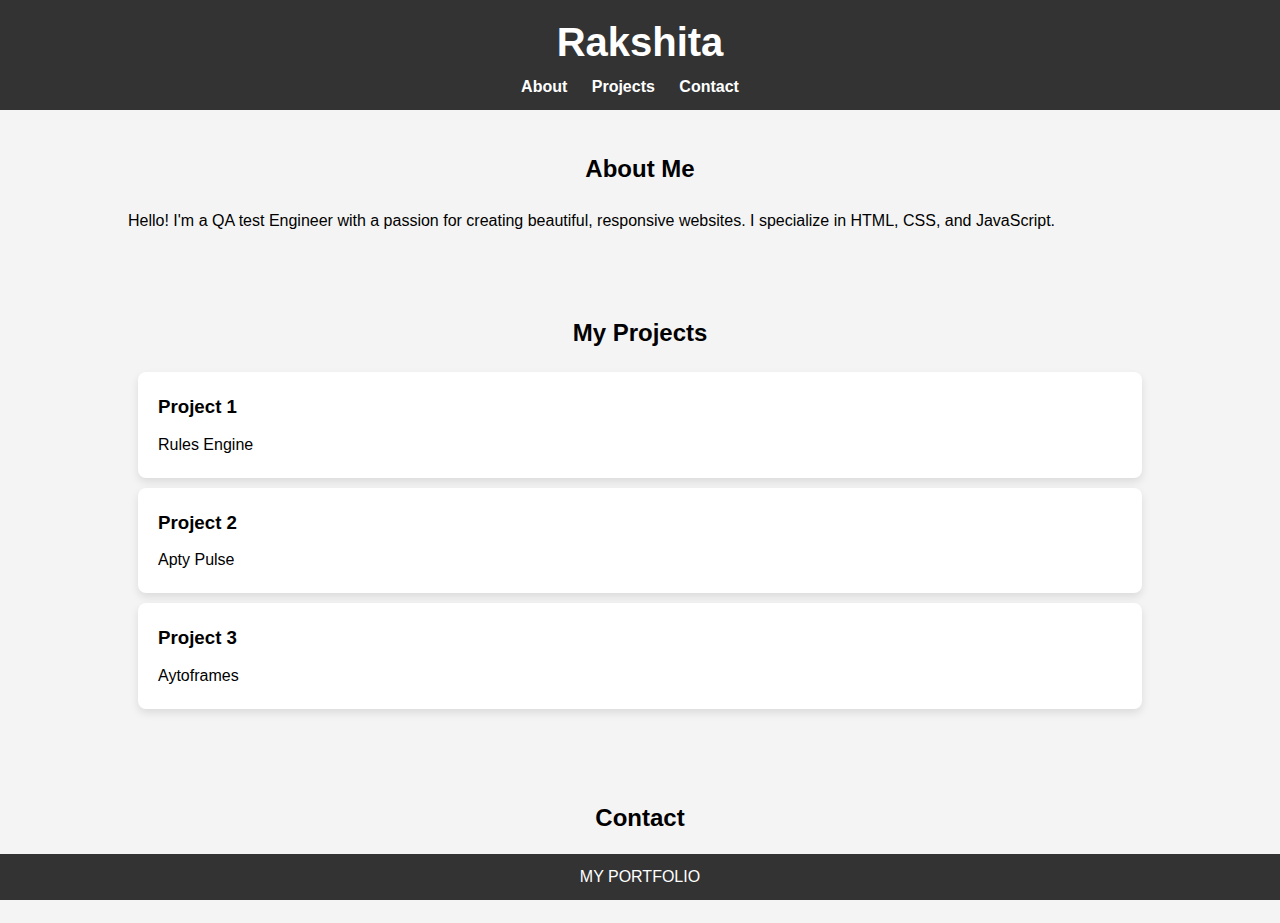
<file: Portfolio/index.html>
<!DOCTYPE html>
<html lang="en">
<head>
    <meta charset="UTF-8">
    <meta name="viewport" content="width=device-width, initial-scale=1.0">
    <title>My Portfolio</title>
    <link rel="stylesheet" href="Style.css">
</head>
<body>
    <header>
        <div class="container">
            <h1>Rakshita</h1>
            <nav>
                <ul>
                    <li><a href="#about">About</a></li>
                    <li><a href="#projects">Projects</a></li>
                    <li><a href="#contact">Contact</a></li>
                </ul>
            </nav>
        </div>
    </header>

    <section id="about">
        <div class="container">
            <h2>About Me</h2>
            <p>Hello! I'm a QA test Engineer with a passion for creating beautiful, responsive websites. I specialize in HTML, CSS, and JavaScript.</p>
        </div>
    </section>

    <section id="projects">
        <div class="container">
            <h2>My Projects</h2>
            <div class="project-card">
                <h3>Project 1</h3>
                <p>Rules Engine</p>
            </div>
            <div class="project-card">
                <h3>Project 2</h3>
                <p>Apty Pulse</p>
            </div>
            <div class="project-card">
                <h3>Project 3</h3>
                <p>Aytoframes</p>
            </div>
        </div>
    </section>

    <section id="contact">
        <div class="container">
            <h2>Contact</h2>
            <p>rakshitaraju2000@gmail.com <a href="rakshitaraju2000@gmail.com">email me</a>.</p>
        </div>
    </section>

    <footer>
        <div class="container">
            <p>MY PORTFOLIO</p>
        </div>
    </footer>
</body>
</html>
</file>
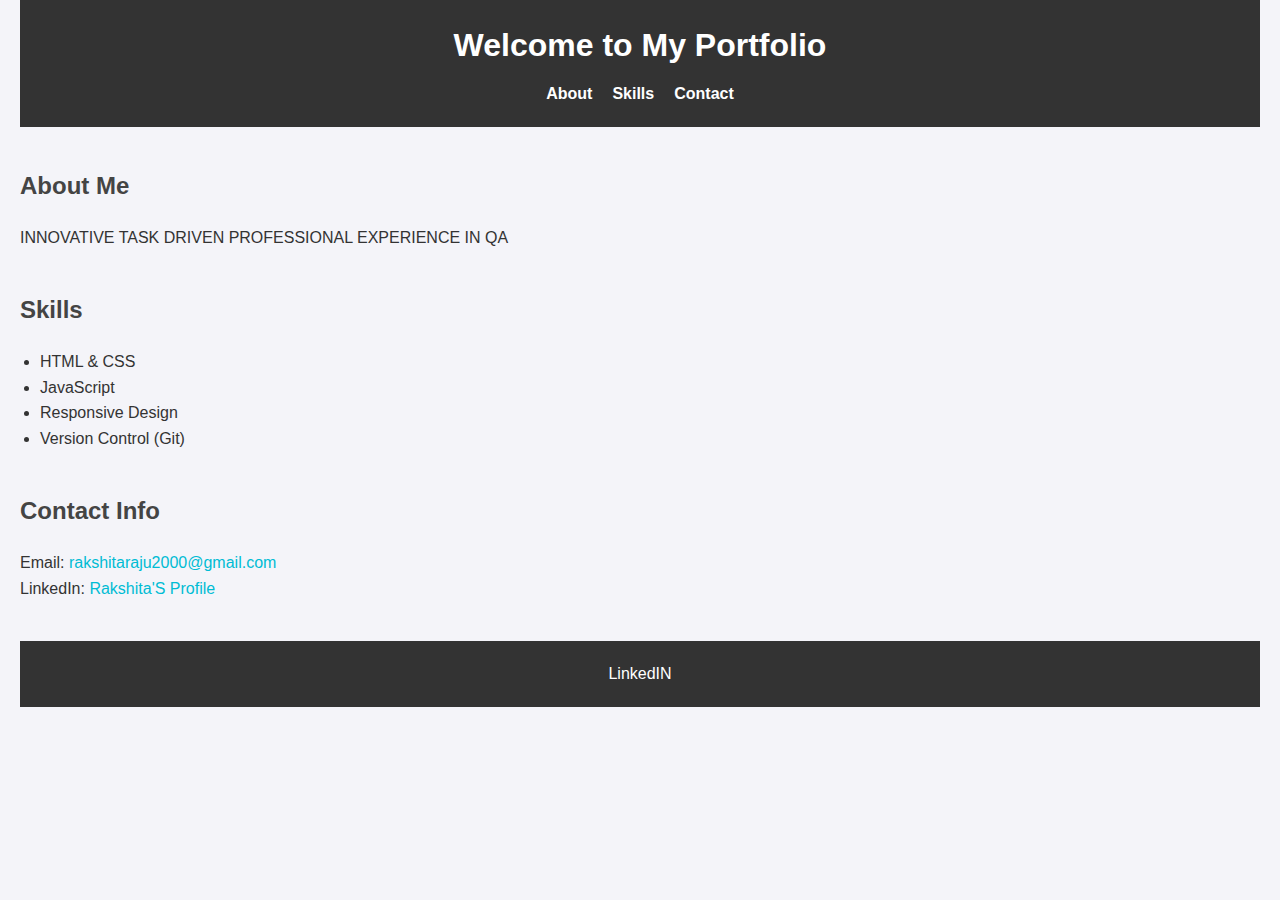
<file: Multipage Website/Portfolio/Index.html>
<!DOCTYPE html>
<html lang="en">
<head>
    <meta charset="UTF-8">
    <meta name="viewport" content="width=device-width, initial-scale=1.0">
    <title>Rakshita Portfolio</title>
    <link rel="stylesheet" href="Style.css">
</head>
<body>
    <header>
        <h1>Welcome to My Portfolio</h1>
        <nav>
            <ul>
                <li><a href="#about">About</a></li>
                <li><a href="#skills">Skills</a></li>
                <li><a href="#contact">Contact</a></li>
            </ul>
        </nav>
    </header>

    <section id="about">
        <h2>About Me</h2>
        <p>INNOVATIVE TASK DRIVEN PROFESSIONAL EXPERIENCE IN QA</p>
    </section>

    <section id="skills">
        <h2>Skills</h2>
        <ul>
            <li>HTML & CSS</li>
            <li>JavaScript</li>
            <li>Responsive Design</li>
            <li>Version Control (Git)</li>
        </ul>
    </section>

    <section id="contact">
        <h2>Contact Info</h2>
        <p>Email: <a href="mailto:your-email@example.com">rakshitaraju2000@gmail.com</a></p>
        <p>LinkedIn: <a href="https://www.linkedin.com/in/rakshita1135" target="_blank">Rakshita'S Profile</a></p>
    </section>

    <footer>
        <p>LinkedIN</p>
    </footer>
</body>
</html>
</file>
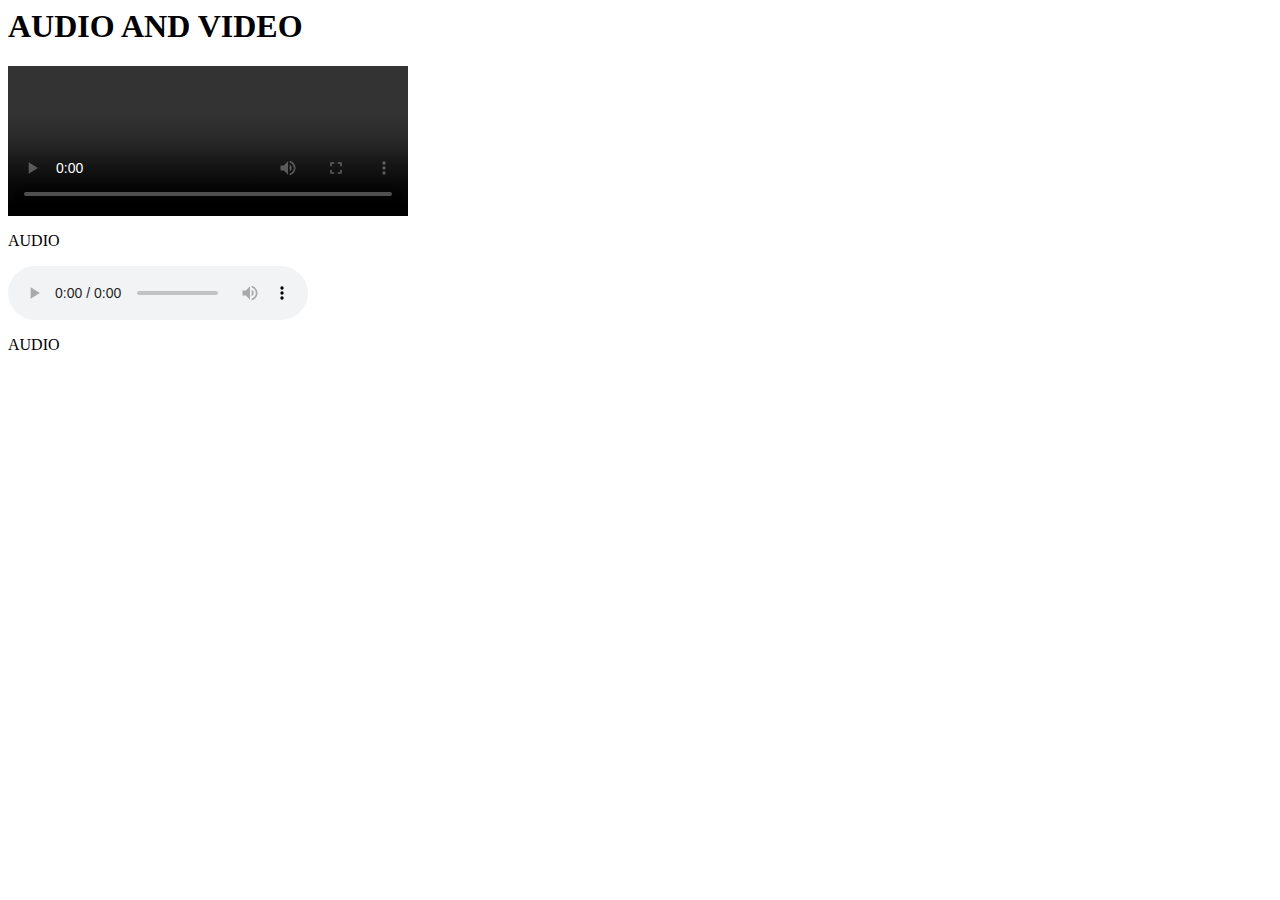
<file: Audio and Video Webpage.html>
<html>
    <body>
        <title>AUDIO AND VIDEO</title>
        <h1>AUDIO AND VIDEO</h1>
        <Video width="400"controls>WORKFLOWS
            <src="https://youtu.be/DWwe0EGfpEs" type="video/mp4">WORKFLOWS</src>
        </Video>
<p>AUDIO</p>
<Audio width="400"controls>AUDIO
    <src="https://www.jiosaavn.com/featured/om-namah-shivay/jPV1FR8whUluOxiEGmm6lQ__" type="audio/mpeg">AUDIO</src>
</Audio>
<p>AUDIO</p>
    </body>
</html>
</file>
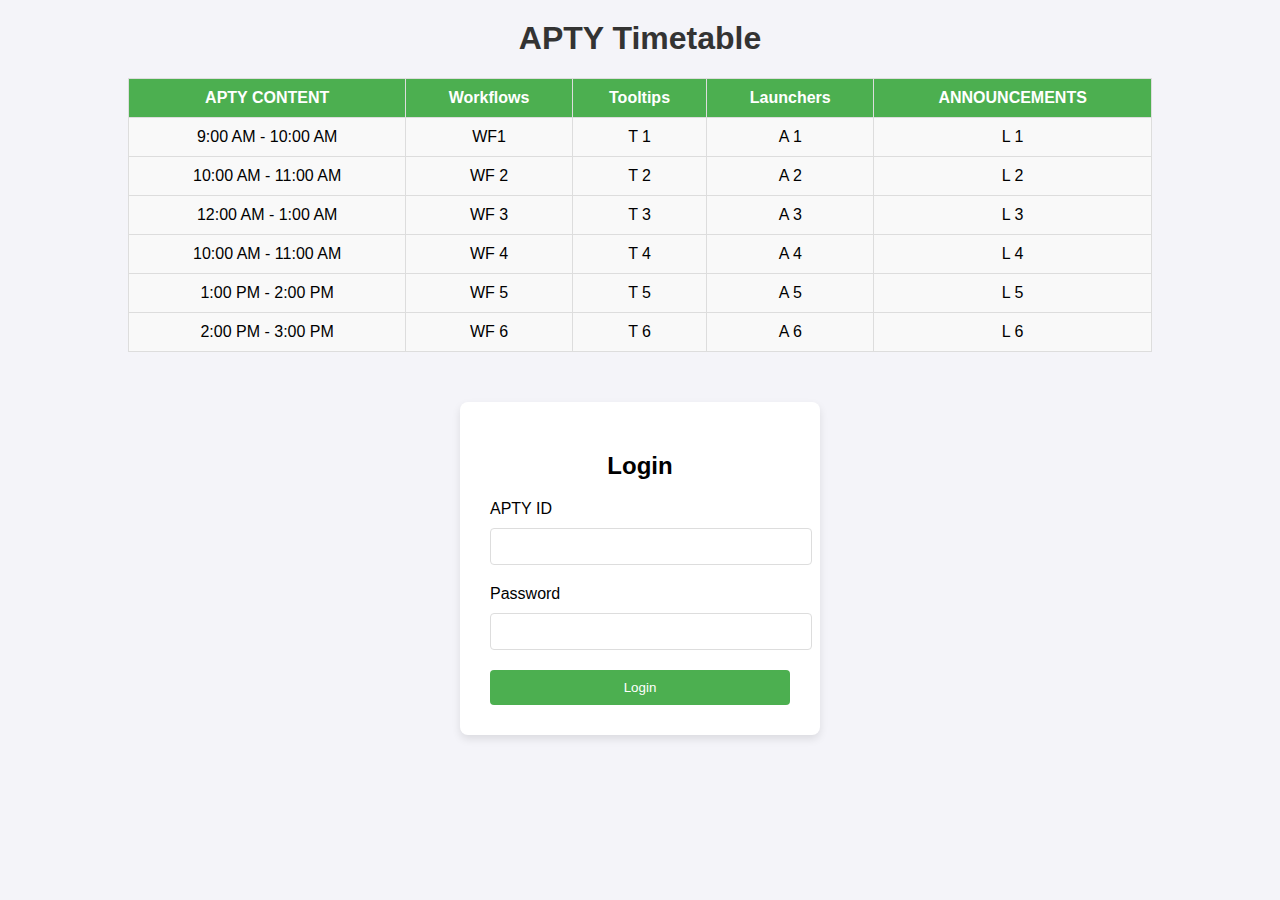
<file: Form.html>
<!DOCTYPE html>
<html lang="en">
<head>
    <meta charset="UTF-8">
    <meta name="viewport" content="width=device-width, initial-scale=1.0">
    <title>Apty  Timetable & Login Form</title>
    <style>
        body {
            font-family: Arial, sans-serif;
            margin: 0;
            padding: 0;
            background-color: #f4f4f9;
        }
        h1 {
            text-align: center;
            margin-top: 20px;
            color: #333;
        }
        .container {
            width: 80%;
            margin: 0 auto;
        }
        /* Timetable Styles */
        .timetable {
            width: 100%;
            border-collapse: collapse;
            margin-top: 20px;
        }
        .timetable th, .timetable td {
            padding: 10px;
            text-align: center;
            border: 1px solid #ddd;
        }
        .timetable th {
            background-color: #4CAF50;
            color: white;
        }
        .timetable td {
            background-color: #f9f9f9;
        }
        .timetable tr:hover {
            background-color: #f1f1f1;
        }
 
        /* Login Form Styles */
        .login-form {
            margin-top: 50px;
            background-color: white;
            padding: 30px;
            border-radius: 8px;
            box-shadow: 0 4px 8px rgba(0, 0, 0, 0.1);
            width: 300px;
            margin-left: auto;
            margin-right: auto;
        }
        .login-form h2 {
            text-align: center;
            margin-bottom: 20px;
        }
        .login-form label {
            display: block;
            margin-bottom: 10px;
        }
        .login-form input[type="text"], .login-form input[type="password"] {
            width: 100%;
            padding: 10px;
            margin-bottom: 20px;
            border: 1px solid #ddd;
            border-radius: 4px;
        }
        .login-form input[type="submit"] {
            width: 100%;
            padding: 10px;
            background-color: #4CAF50;
            color: white;
            border: none;
            border-radius: 4px;
            cursor: pointer;
        }
        .login-form input[type="submit"]:hover {
            background-color: #45a049;
        }
 
    </style>
</head>
<body>
 
    <div class="container">
        <!-- Class Timetable Section -->
        <h1>APTY Timetable</h1>
        <table class="timetable">
            <thead>
                <tr>
                    <th>APTY CONTENT</th>
                    <th>Workflows</th>
                    <th>Tooltips</th>
                    <th>Launchers</th>
                    <th>ANNOUNCEMENTS</th>
                 </tr>
            </thead>
            <tbody>
                <tr>
                    <td>9:00 AM - 10:00 AM</td>
                    <td>WF1</td>
                    <td>T 1</td>
                    <td>A 1</td>
                    <td>L 1</td>
               
                </tr>
                <tr>
                    <td>10:00 AM - 11:00 AM</td>
                    <td>WF 2</td>
                    <td>T 2</td>
                    <td>A 2</td>
                    <td>L 2</td>
                 
                </tr>
                <tr>
                    <td>12:00 AM - 1:00 AM</td>
                    <td>WF 3</td>
                    <td>T 3</td>
                    <td>A 3</td>
                    <td>L 3</td>
                   
                </tr>
                <tr>
                    <td>10:00 AM - 11:00 AM</td>
                    <td>WF 4</td>
                    <td>T 4</td>
                    <td>A 4</td>
                    <td>L 4</td>
                 
                </tr>
                <tr>
                    <td>1:00 PM - 2:00 PM</td>
                    <td>WF 5</td>
                    <td>T 5</td>
                    <td>A 5</td>
                    <td>L 5</td>
                 
                </tr>
                <tr>
                    <td>2:00 PM - 3:00 PM</td>
                    <td>WF 6</td>
                    <td>T 6</td>
                    <td>A 6</td>
                    <td>L 6</td>
                   
                </tr>
            </tbody>
        </table>
 
        <!-- Login Form Section -->
        <div class="login-form">
            <h2>Login</h2>
            <form action="#" method="POST">
                <label for="username">APTY ID</label>
                <input type="text" id="username" name="username" required>
 
                <label for="password">Password</label>
                <input type="password" id="password" name="password" required>
 
                <input type="submit" value="Login">
            </form>
        </div>
    </div>
 
</body>
</html>
</file>
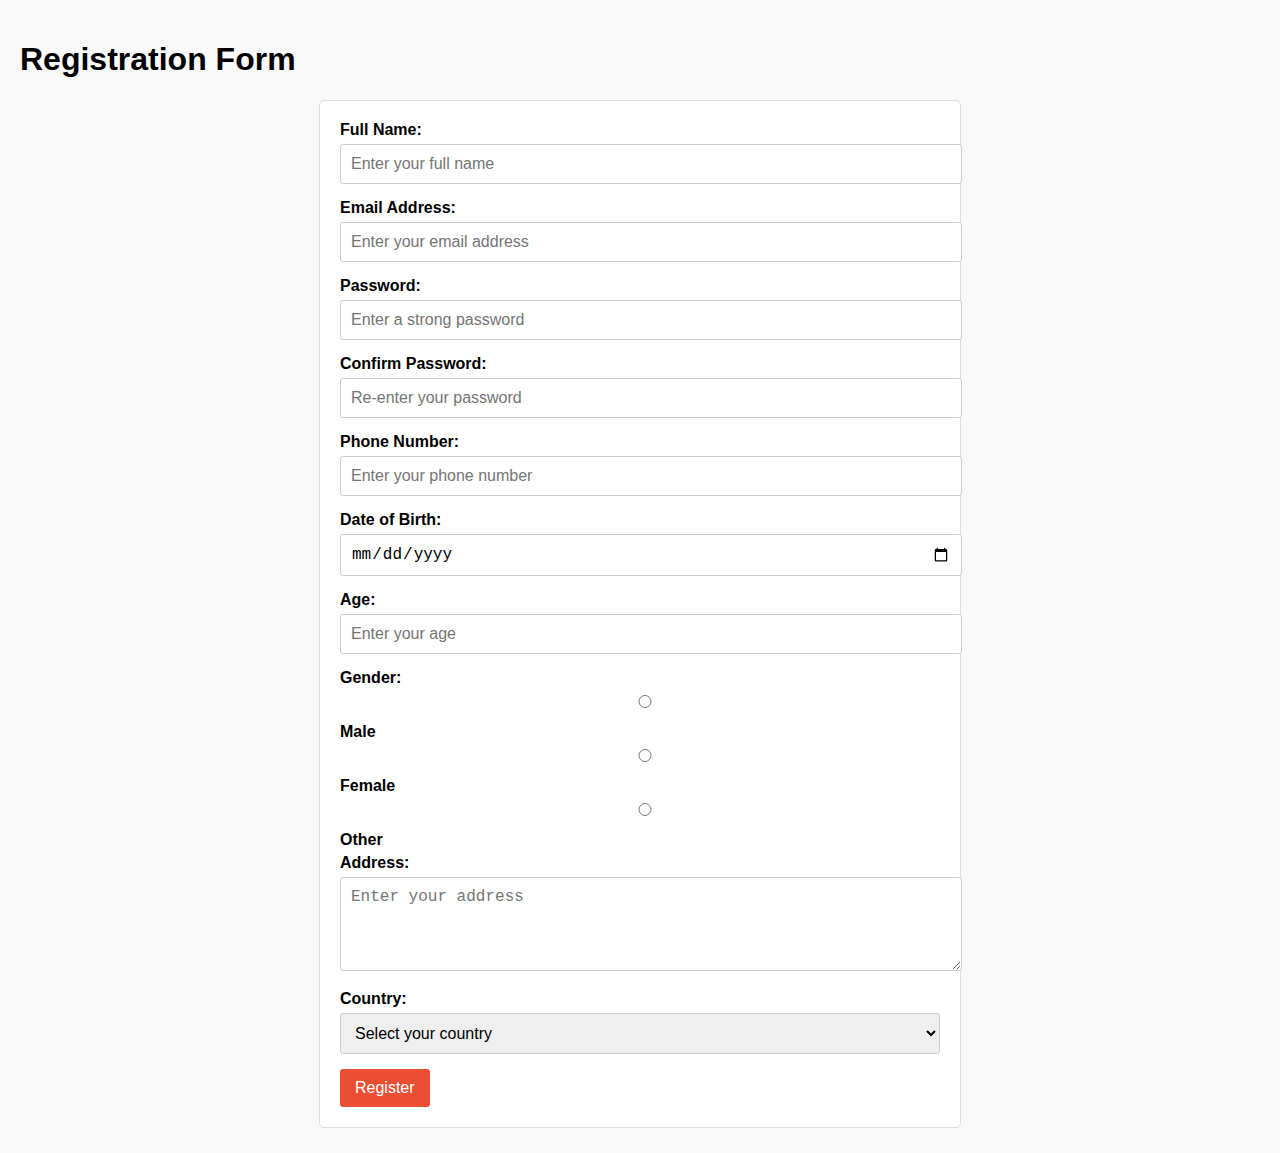
<file: Reg Form.html>
<!DOCTYPE html>
<html lang="en">
<head>
    <title>Apty Form</title>
    <style>
        body {
            font-family: Arial, sans-serif;
            margin: 0;
            padding: 20px;
            background-color: #f9f9f9;
        }
        form {
            max-width: 600px;
            margin: auto;
            background: #fff;
            padding: 20px;
            border: 1px solid #ddd;
            border-radius: 5px;
        }
        label {
            font-weight: bold;
            margin-bottom: 5px;
            display: block;
        }
        input, select, textarea {
            width: 100%;
            padding: 10px;
            margin-bottom: 15px;
            border: 1px solid #ccc;
            border-radius: 3px;
            font-size: 16px;
        }
        button {
            padding: 10px 15px;
            background-color: #eb4f33;
            color: white;
            border: none;
            border-radius: 3px;
            font-size: 16px;
            cursor: pointer;
        }
        button:hover {
            background-color: #ef5126;
        }
        .error {
            color: red;
            font-size: 14px;
        }
    </style>
</head>
<body>
    <h1>Registration Form</h1>
    <form action="#" method="POST">

        <label for="fullname">Full Name:</label>
        <input type="text" id="fullname" name="fullname" required pattern="[a-zA-Z\s]+" title="Only alphabets and spaces are allowed" placeholder="Enter your full name">

  
        <label for="email">Email Address:</label>
        <input type="email" id="email" name="email" required placeholder="Enter your email address">

      
        <label for="password">Password:</label>
        <input type="password" id="password" name="password" required minlength="8" placeholder="Enter a strong password">

        
        <label for="confirm-password">Confirm Password:</label>
        <input type="password" id="confirm-password" name="confirm-password" required placeholder="Re-enter your password">

        
        <label for="phone">Phone Number:</label>
        <input type="tel" id="phone" name="phone" required pattern="^\d{10}$" title="Phone number must be 10 digits" placeholder="Enter your phone number">

       
        <label for="dob">Date of Birth:</label>
        <input type="date" id="dob" name="dob" required min="1900-01-01" max="2024-12-31">

        
        <label for="age">Age:</label>
        <input type="number" id="age" name="age" required min="18" max="100" placeholder="Enter your age">

        
        <label>Gender:</label>
        <input type="radio" id="male" name="gender" value="Male" required>
        <label for="male">Male</label>
        <input type="radio" id="female" name="gender" value="Female">
        <label for="female">Female</label>
        <input type="radio" id="other" name="gender" value="Other">
        <label for="other">Other</label>

        <label for="address">Address:</label>
        <textarea id="address" name="address" rows="4" required placeholder="Enter your address"></textarea>


        <label for="country">Country:</label>
        <select id="country" name="country" required>
            <option value="">Select your country</option>
            <option value="USA">United States</option>
            <option value="India">India</option>
            <option value="UK">United Kingdom</option>
            <option value="Canada">Canada</option>
            <option value="Australia">Australia</option>
        </select>

      
        <button type="submit">Register</button>
    </form>
</body>
</html>
</file>
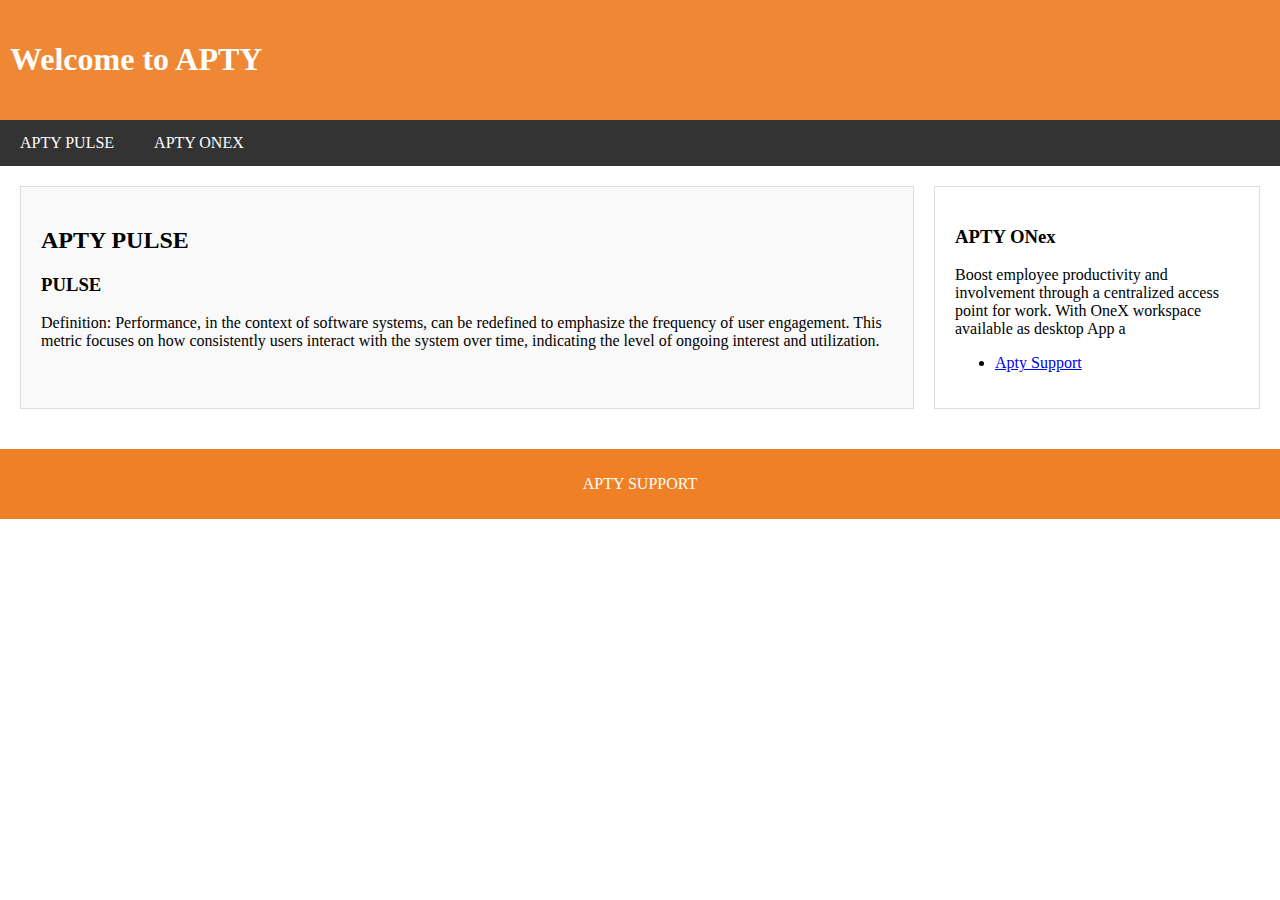
<file: Semantic Webpage.html>
<!DOCTYPE html>
<html lang="en">
<head>
    <meta charset="UTF-8">
    <meta name="viewport" content="width=device-width, initial-scale=1.0">
    <title>Apty</title>
    <style>
        body {
            font-family: 'Franklin Gothic Medium', 'Arial Narrow', Arial, sans-serif,;
            margin: 0;
            padding: 0;
           
        }
        header {
            background-color: #ef8834;
            color: white;
            padding: 20px 10px;
            text-align: left;
        }
        nav {
            background-color: #333;
            overflow: hidden;
        }
        nav a {
            float: left;
            display: block;
            color: white;
            text-align: center;
            padding: 14px 20px;
            text-decoration: none;
        }
        nav a:hover {
            background-color: #575757;
        }
        main {
            display: flex;
            flex-wrap: wrap;
            padding: 10px;
        }
        article {
            flex: 3;
            background-color: #f9f9f9;
            margin: 10px;
            padding: 20px;
            border: 1px solid #ddd;
        }
        aside {
            flex: 1;
            margin: 10px;
            padding: 20px;
            border: 1px solid #ddd;
        }
        section {
            margin-bottom: 20px;
        }
        footer {
            background-color: #ef8025;
            color: white;
            text-align: center;
            padding: 10px;
            margin-top: 20px;
        }
    </style>
</head>
<body>
    <header>
        <h1>Welcome to APTY</h1>
    </header>
 
    <nav>
        <a href="Pulse">APTY PULSE</a>
        <a href="#Onex">APTY ONEX</a>
     
    </nav>
 
    <main>
        <article>
            <h2>APTY PULSE</h2>
            <section>
                <h3>PULSE</h3>
                <p>Definition: Performance, in the context of software systems, can be redefined to emphasize the frequency of user engagement. This metric focuses on how consistently users interact with the system over time, indicating the level of ongoing interest and utilization.</p>
            </section>
        </article>
 
        <aside>
            <h3>APTY ONex </h3>
            <p>Boost employee productivity and involvement through a centralized access point for work. With OneX workspace available as desktop App a</p>
            <ul>
                <li><a href="https://support.apty.io/knowledge">Apty Support</a></li>
            </ul>
        </aside>
    </main>
    <footer>
        <p>APTY SUPPORT</p>
    </footer>
</body>
</html>
</file>
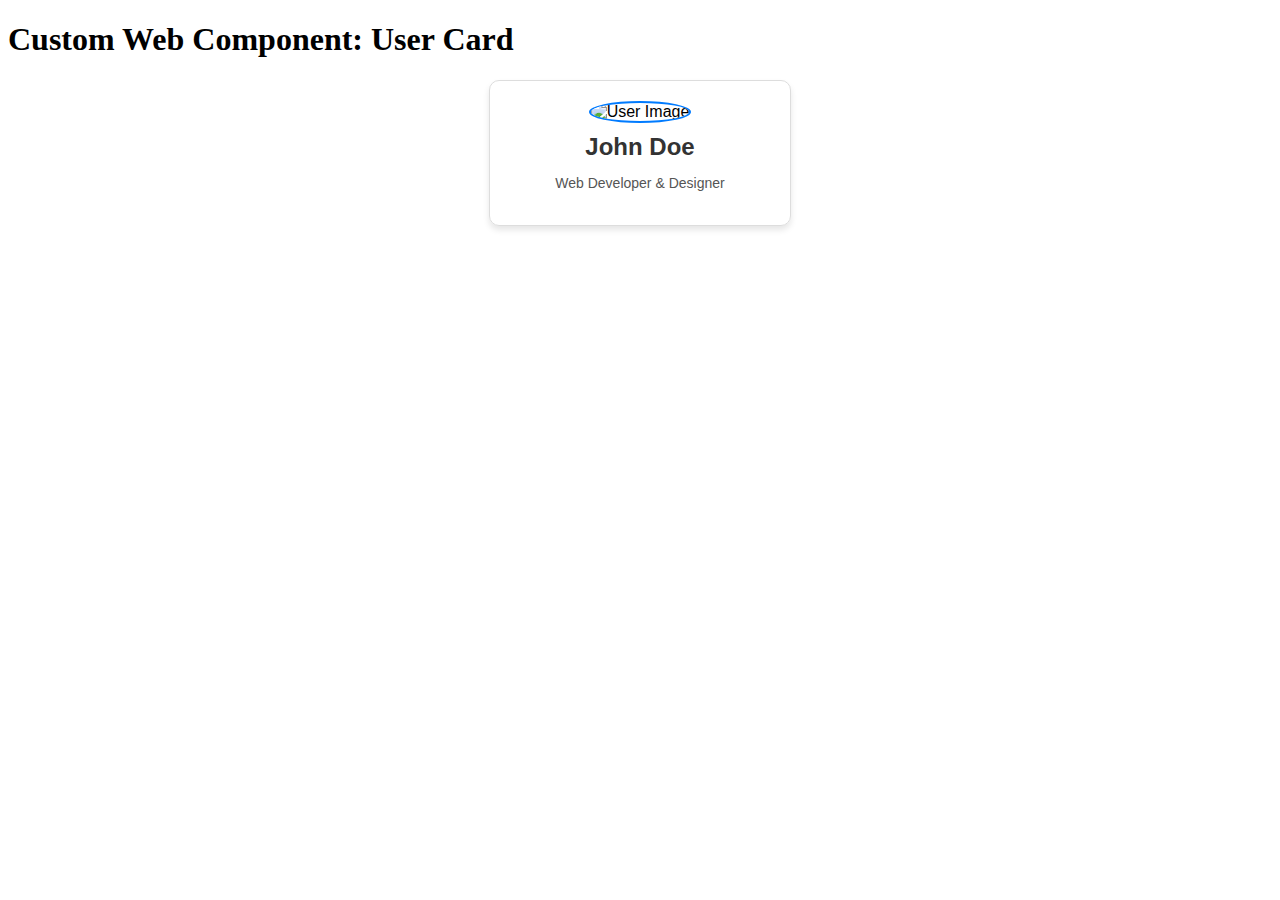
<file: Shadow DOM.html>
<!DOCTYPE html>
<html lang="en">
<head>
    <meta charset="UTF-8">
    <meta name="viewport" content="width=device-width, initial-scale=1.0">
    <title>Custom Component with Shadow DOM</title>
    <style>
        user-card {
            display: block;
            margin: 20px auto;
            width: 300px;
        }
    </style>
</head>
<body>
    <h1>Custom Web Component: User Card</h1>

    <user-card></user-card>

    <script>
        // Define the template
        const template = document.createElement('template');
        template.innerHTML = `
            <style>
                :host {
                    font-family: Arial, sans-serif;
                    display: block;
                    border: 1px solid #ddd;
                    border-radius: 10px;
                    box-shadow: 0 4px 6px rgba(0, 0, 0, 0.1);
                    overflow: hidden;
                    text-align: center;
                }
                .user-card {
                    padding: 20px;
                }
                img {
                    width: 100px;
                    height: 100px;
                    border-radius: 50%;
                    border: 2px solid #007bff;
                }
                h2 {
                    margin: 10px 0 5px;
                    color: #333;
                }
                p {
                    color: #555;
                    font-size: 14px;
                }
            </style>
            <div class="user-card">
                <img src="https://via.placeholder.com/100" alt="User Image">
                <h2>John Doe</h2>
                <p>Web Developer & Designer</p>
            </div>
        `;

        // Create the custom element
        class UserCard extends HTMLElement {
            constructor() {
                super();

                // Attach Shadow DOM
                const shadowRoot = this.attachShadow({ mode: 'open' });
                shadowRoot.appendChild(template.content.cloneNode(true));

                // You can further manipulate the Shadow DOM here
            }
        }

        // Define the custom element
        customElements.define('user-card', UserCard);
    </script>
</body>
</html>
</file>
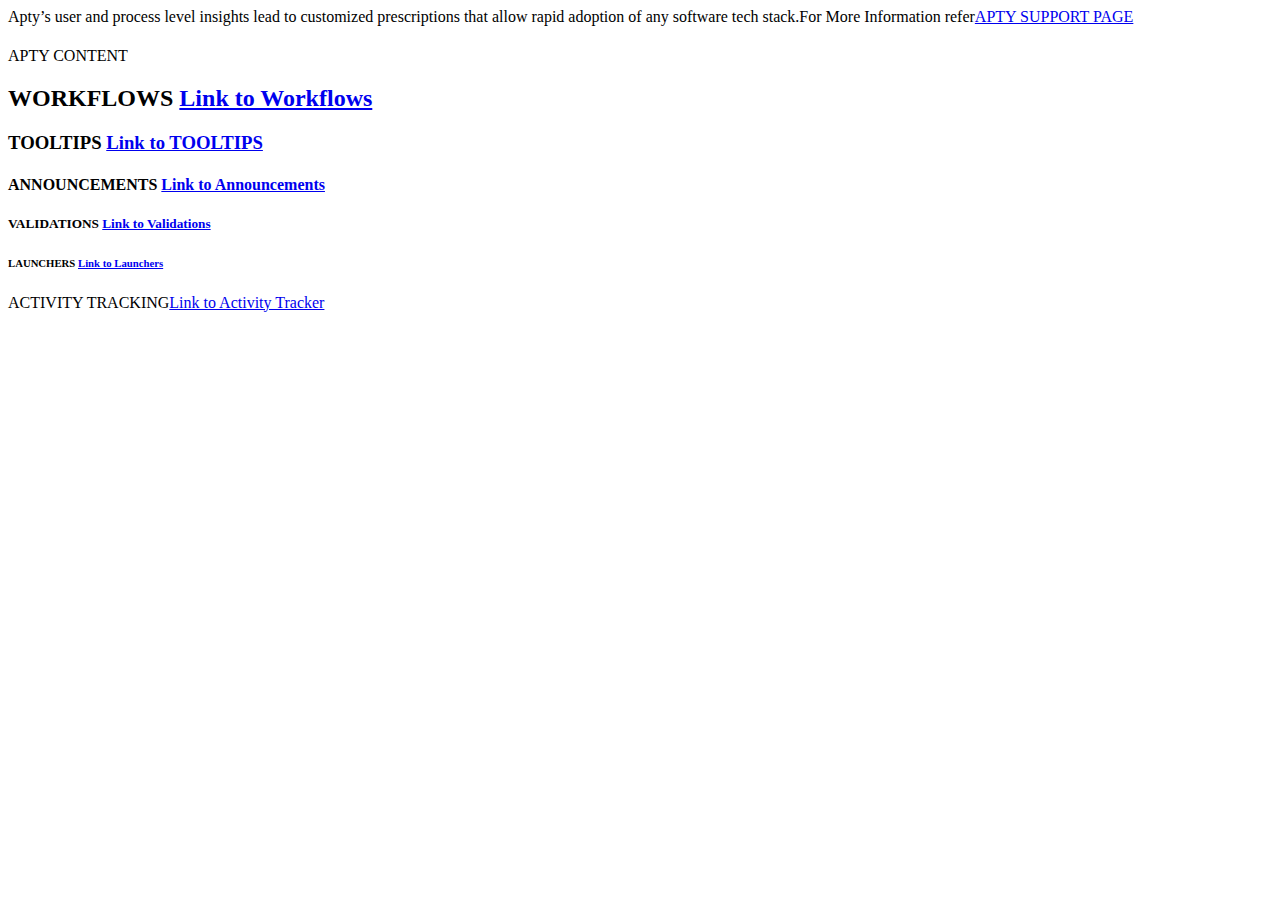
<file: Webpage.html>
<html>
<head>
    <style>
        body {
          background-image: url('https://sprinto.com/wp-content/uploads/2023/10/maxresdefault.jpg');
          background-repeat: no-repeat;
          background-size: cover;
          background-attachment: fixed;
          background-size: 100% 100%
        }
        </style>
<title>APTY TRAINING</title>
</head>
<body>
    <p> Apty’s user and process level insights lead to customized prescriptions that allow rapid adoption of any software tech stack.For More Information refer<a href="https://support.apty.io/knowledge">APTY SUPPORT PAGE</a></p>
<h1 style="background-color:DodgerBlue;"></h1>APTY CONTENT</h1>
<h2>WORKFLOWS       <a href="https://youtu.be/DWwe0EGfpEs">Link to Workflows</a>  </h2>
<h3>TOOLTIPS        <a href="https://support.apty.io/knowledge/create-tooltips">Link to TOOLTIPS</a></h3>
<h4>ANNOUNCEMENTS   <a href="https://youtu.be/DbPly265VPU">Link to Announcements</a></h4>
<h5>VALIDATIONS     <a href="https://youtu.be/jCeNjZzlXgc">Link to Validations</a></h5>
<h6>LAUNCHERS       <a href="https://youtu.be/pd45xE2LiiY">Link to Launchers </a></h6>
<h7>ACTIVITY TRACKING<a href="https://youtu.be/hOpvec8twF4">Link to Activity Tracker</a></h7>
</body>
</html>
</file>
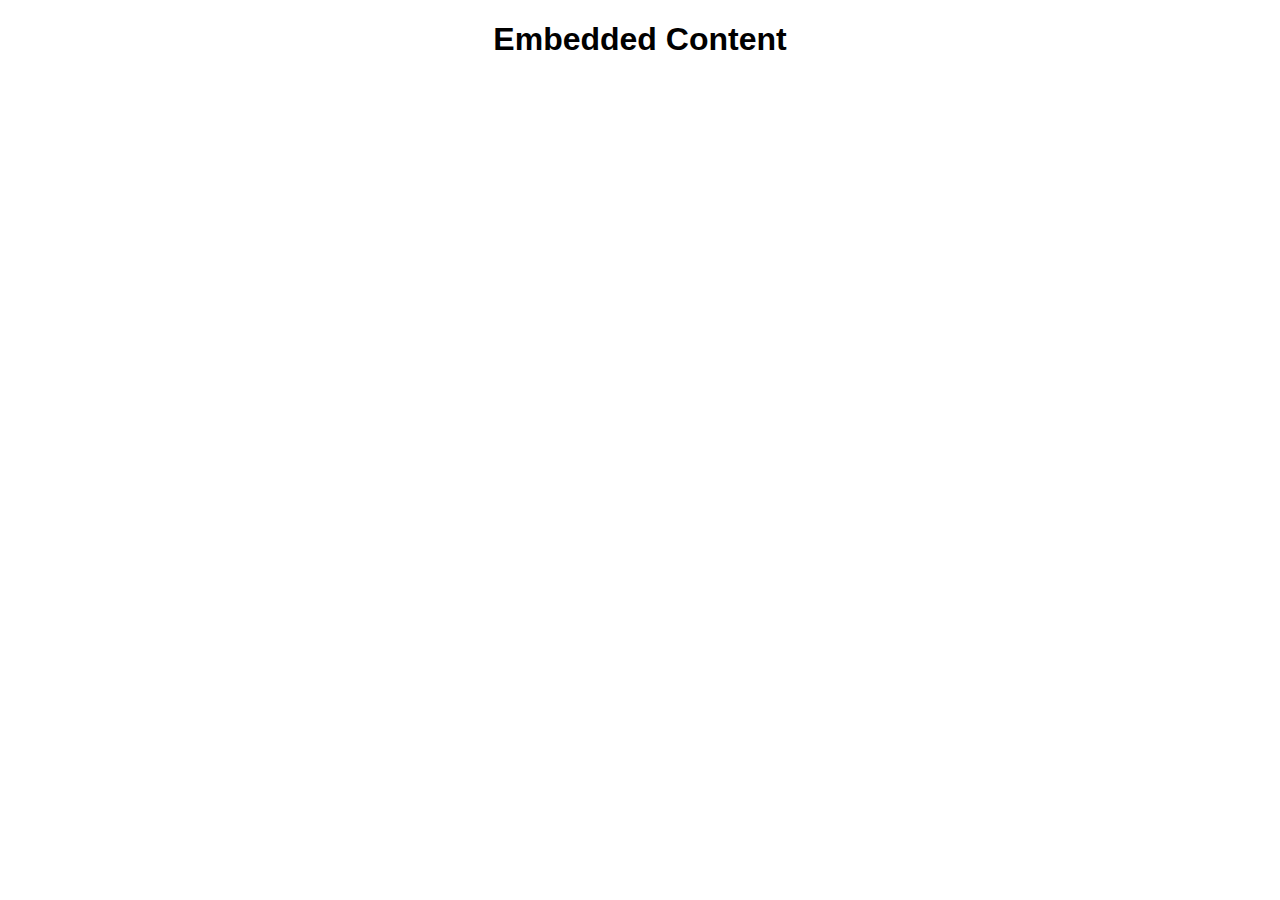
<file: You Tube Video and Map.html>
<!DOCTYPE html>
<html lang="en">
<head>
    <meta charset="UTF-8">
    <meta name="viewport" content="width=device-width, initial-scale=1.0">
    <title>Embed YouTube Video and Map</title>
    <style>
        body {
            font-family: Arial, sans-serif;
            text-align: center;
            margin: 20px;
        }
        .iframe-container {
            display: flex;
            justify-content: center;
            gap: 20px;
            flex-wrap: wrap;
        }
        iframe {
            border: none;
        }
        .youtube, .map {
            width: 560px;
            height: 315px;
        }
        @media (max-width: 600px) {
            .youtube, .map {
                width: 100%;
                height: auto;
            }
        }
    </style>
</head>
<body>
    <h1>Embedded Content</h1>
    <div class="iframe-container">
        <!-- YouTube Video -->
        <div class="youtube">
            <iframe 
                src="https://www.youtube.com/watch?v=B18ERZDJcMs" 
                allowfullscreen>
            </iframe>
        </div>

        <!-- Google Map -->
        <div class="map">
            <iframe 
                src="https://www.google.com/maps/embed?pb=!1m18!1m12!1m3!1d3153.835434509591!2d-122.0842496846828!3d37.422065979825154!2m3!1f0!2f0!3f0!3m2!1i1024!2i768!4f13.1!3m3!1m2!1s0x808fb24c2f207f6b%3A0x60d7c48d2f6e9b32!2sGoogleplex!5e0!3m2!1sen!2sus!4v1674258343725!5m2!1sen!2sus" 
                allowfullscreen>
            </iframe>
        </div>
    </div>
</body>
</html>
</file>
<file: Portfolio/Style.css>
/* Reset some default styles */
* {
    margin: 0;
    padding: 0;
    box-sizing: border-box;
}

/* Basic styling */
body {
    font-family: Arial, sans-serif;
    line-height: 1.6;
    background-color: #f4f4f4;
}

.container {
    width: 80%;
    margin: 0 auto;
}

header {
    background-color: #333;
    color: white;
    padding: 10px 0;
    text-align: center;
}

header h1 {
    font-size: 2.5rem;
}

nav ul {
    list-style: none;
}

nav ul li {
    display: inline;
    margin-right: 20px;
}

nav ul li a {
    color: white;
    text-decoration: none;
    font-weight: bold;
}

section {
    padding: 40px 0;
}

section h2 {
    text-align: center;
    margin-bottom: 20px;
}

.project-card {
    background-color: white;
    padding: 20px;
    margin: 10px;
    border-radius: 8px;
    box-shadow: 0 4px 8px rgba(0, 0, 0, 0.1);
}

.project-card h3 {
    margin-bottom: 10px;
}

#contact a {
    color: #333;
    text-decoration: none;
    font-weight: bold;
}

footer {
    background-color: #333;
    color: white;
    text-align: center;
    padding: 10px;
    position: fixed;
    width: 100%;
    bottom: 0;
}
</file>
<file: Multipage Website/Portfolio/Style.css>
/* General Reset */
body, h1, h2, p, ul, li {
    margin: 0;
    padding: 0;
    box-sizing: border-box;
}

body {
    font-family: Arial, sans-serif;
    line-height: 1.6;
    background-color: #f4f4f9;
    color: #333;
    padding: 0 20px;
}

/* Header Styling */
header {
    background: #333;
    color: #fff;
    padding: 20px 0;
    text-align: center;
}

header h1 {
    margin-bottom: 10px;
}

nav ul {
    list-style: none;
    display: flex;
    justify-content: center;
    gap: 20px;
    padding: 0;
}

nav ul li a {
    text-decoration: none;
    color: #fff;
    font-weight: bold;
}

nav ul li a:hover {
    color: #00bcd4;
}

/* Section Styling */
section {
    margin: 40px 0;
}

h2 {
    margin-bottom: 20px;
    color: #444;
}

ul {
    list-style: disc;
    padding-left: 20px;
}

/* Contact Info Links */
section#contact a {
    color: #00bcd4;
    text-decoration: none;
}

section#contact a:hover {
    text-decoration: underline;
}

/* Footer Styling */
footer {
    text-align: center;
    padding: 20px 0;
    margin-top: 40px;
    background: #333;
    color: #fff;
}
</file>
